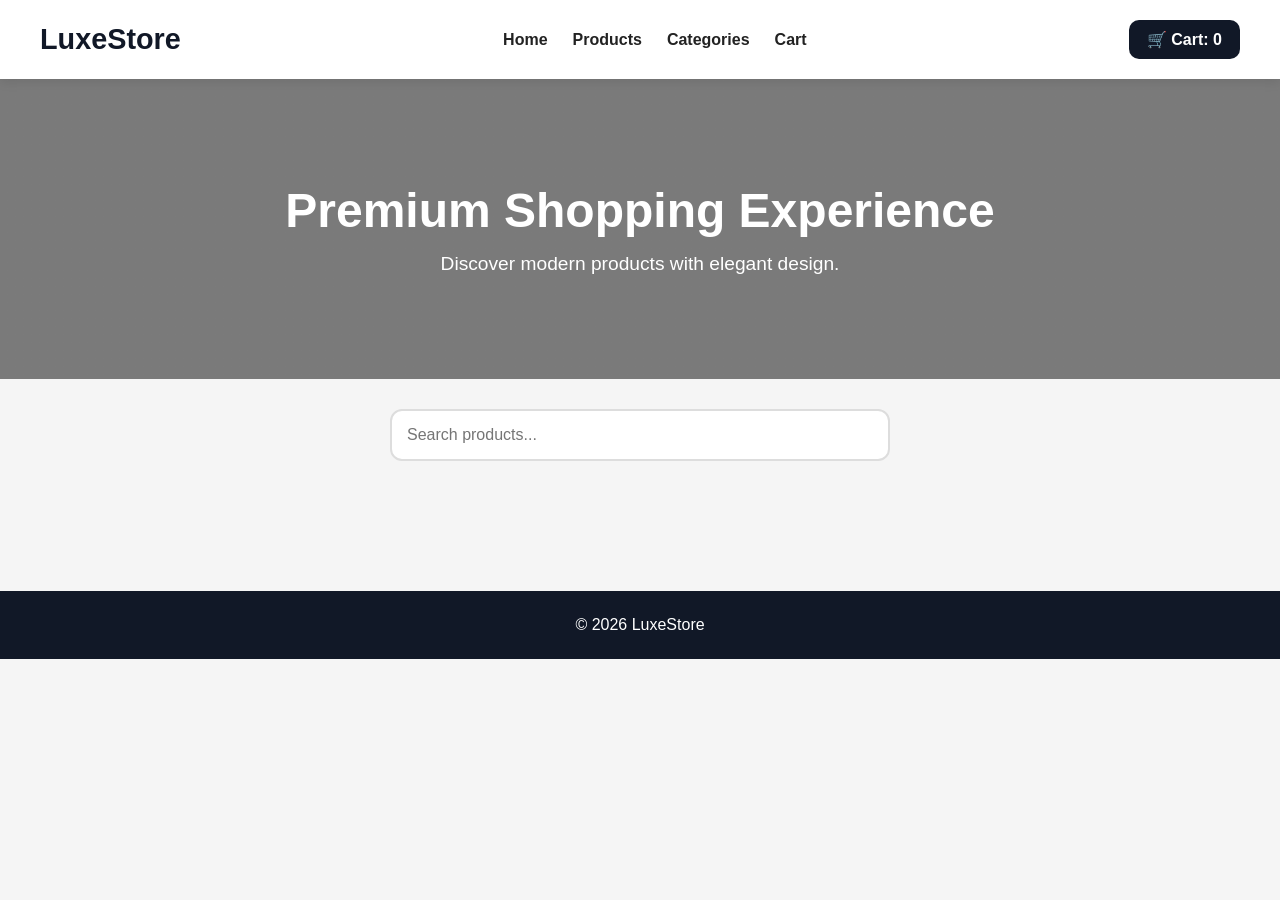
<file: index.html>
<!DOCTYPE html>
<html lang="en">

<head>

  <meta charset="UTF-8" />

  <meta
    name="viewport"
    content="width=device-width, initial-scale=1.0"
  />

  <title>Modern E-Commerce Store</title>

  <link
    rel="stylesheet"
    href="css/style.css"
  />

</head>

<body>

  <!-- Header -->

  <header class="header">

    <div class="logo">
      LuxeStore
    </div>

    <nav>

      <a href="index.html">
        Home
      </a>

      <a href="products.html">
        Products
      </a>

      <a href="categories.html">
        Categories
      </a>

      <a href="cart.html">
       Cart
      </a>

     </nav>

    <!-- Cart -->

    <div class="cart-icon">

      🛒 Cart:
      <span id="cart-count">0</span>

    </div>

  </header>

  <!-- Hero Section -->

  <section class="hero">

    <h1>
      Premium Shopping Experience
    </h1>

    <p>
      Discover modern products with elegant design.
    </p>

  </section>

  <!-- Search -->

  <section class="search-section">

    <input
      type="text"
      id="search-input"
      placeholder="Search products..."
    />

  </section>

  <!-- Products -->

  <main
    id="product-container"
    class="product-grid"
  >

  </main>

  <!-- Footer -->

  <footer>

    <p>
      © 2026 LuxeStore
    </p>

  </footer>

  <script src="js/script.js"></script>

</body>
</html>
</file>
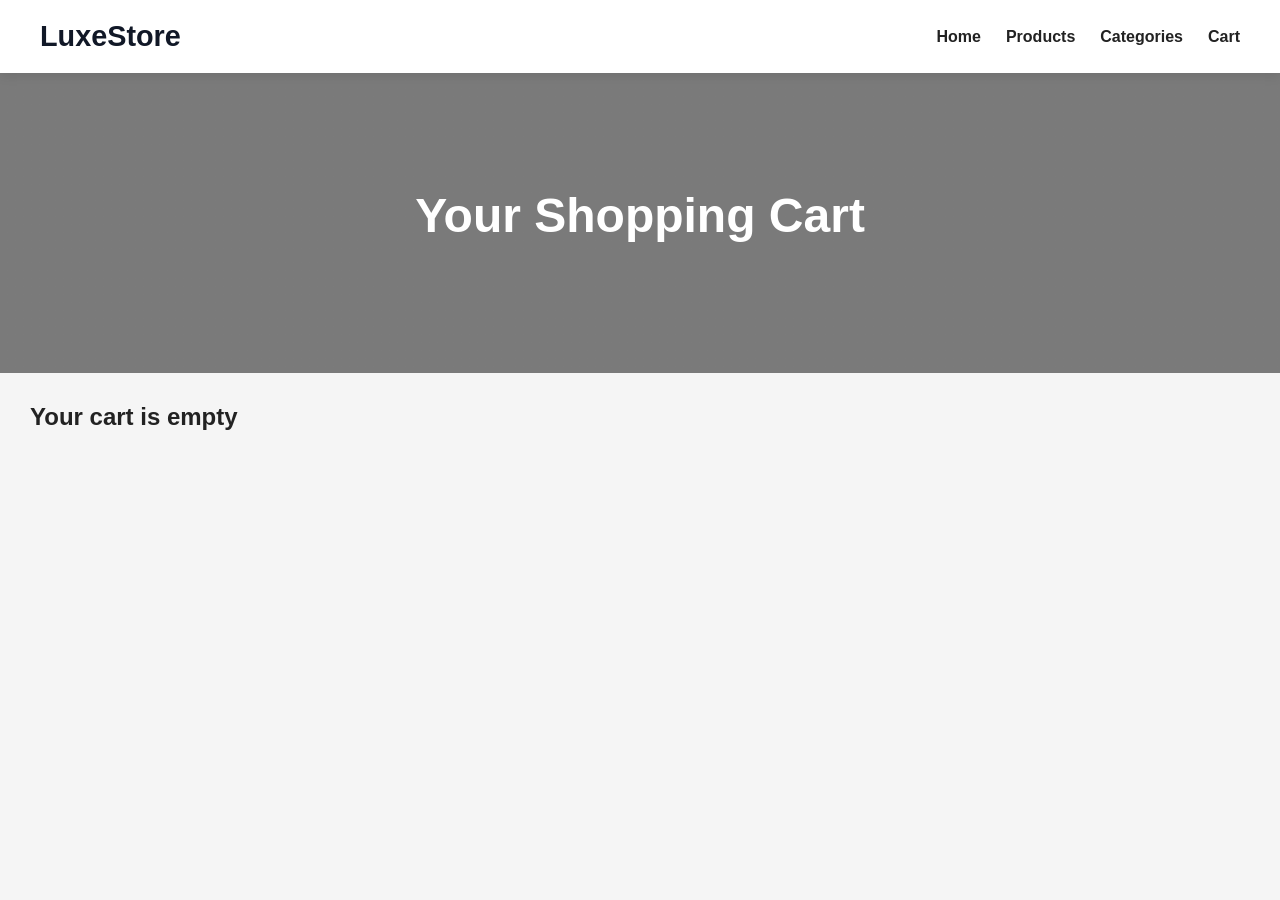
<file: cart.html>
<!DOCTYPE html>
<html lang="en">

<head>

  <meta charset="UTF-8" />

  <meta
    name="viewport"
    content="width=device-width, initial-scale=1.0"
  />

  <title>Cart</title>

  <link
    rel="stylesheet"
    href="css/style.css"
  />

</head>

<body>

  <header class="header">

    <div class="logo">
      LuxeStore
    </div>

    <nav>

      <a href="index.html">Home</a>
      <a href="products.html">Products</a>
      <a href="categories.html">Categories</a>
      <a href="cart.html">Cart</a>

    </nav>

  </header>

  <section class="hero">

    <h1>
      Your Shopping Cart
    </h1>

  </section>

  <main
    id="cart-container"
    class="product-grid"
  >

  </main>

  <script>

    const cart =
      JSON.parse(localStorage.getItem("cart")) || [];

    const cartContainer =
      document.getElementById("cart-container");

    if (cart.length === 0) {

      cartContainer.innerHTML =
        "<h2>Your cart is empty</h2>";

    }

    else {

      cart.forEach(product => {

        const card =
          document.createElement("div");

        card.classList.add("product-card");

        card.innerHTML = `
          <img src="${product.image}" />

          <div class="product-info">

            <h3>
              ${product.title}
            </h3>

            <p class="price">
              $${product.price}
            </p>

          </div>
        `;

        cartContainer.appendChild(card);

      });

    }

  </script>

</body>
</html>
</file>
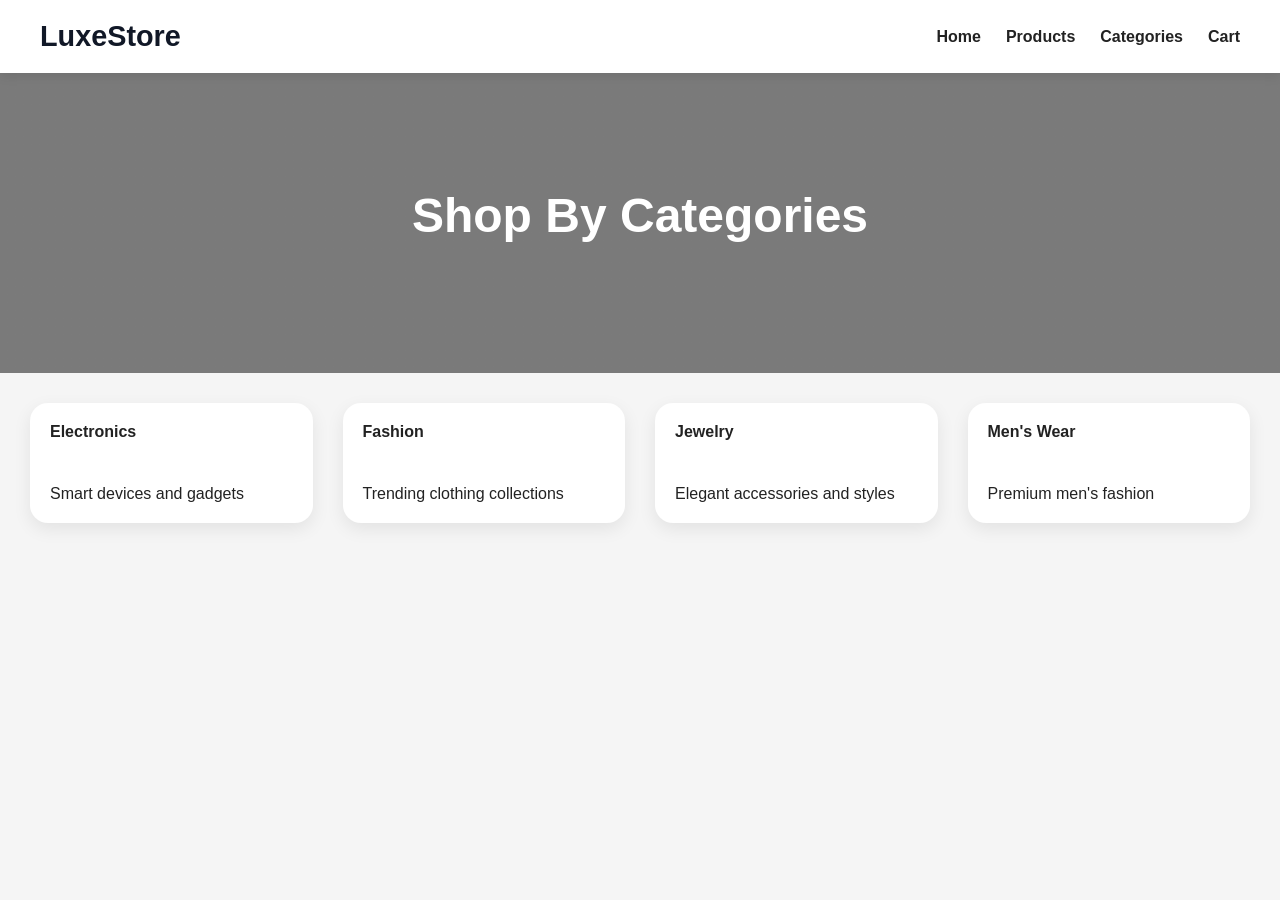
<file: categories.html>
<!DOCTYPE html>
<html lang="en">

<head>

  <meta charset="UTF-8" />

  <meta
    name="viewport"
    content="width=device-width, initial-scale=1.0"
  />

  <title>Categories</title>

  <link
    rel="stylesheet"
    href="css/style.css"
  />

</head>

<body>

  <header class="header">

    <div class="logo">
      LuxeStore
    </div>

    <nav>

      <a href="index.html">Home</a>
      <a href="products.html">Products</a>
      <a href="categories.html">Categories</a>
      <a href="cart.html">Cart</a>

    </nav>

  </header>

  <section class="hero">

    <h1>
      Shop By Categories
    </h1>

  </section>

  <main class="product-grid">

    <div class="product-card">

      <div class="product-info">

        <h3>Electronics</h3>

        <p>
          Smart devices and gadgets
        </p>

      </div>

    </div>

    <div class="product-card">

      <div class="product-info">

        <h3>Fashion</h3>

        <p>
          Trending clothing collections
        </p>

      </div>

    </div>

    <div class="product-card">

      <div class="product-info">

        <h3>Jewelry</h3>

        <p>
          Elegant accessories and styles
        </p>

      </div>

    </div>

    <div class="product-card">

      <div class="product-info">

        <h3>Men's Wear</h3>

        <p>
          Premium men's fashion
        </p>

      </div>

    </div>

  </main>

</body>
</html>
</file>
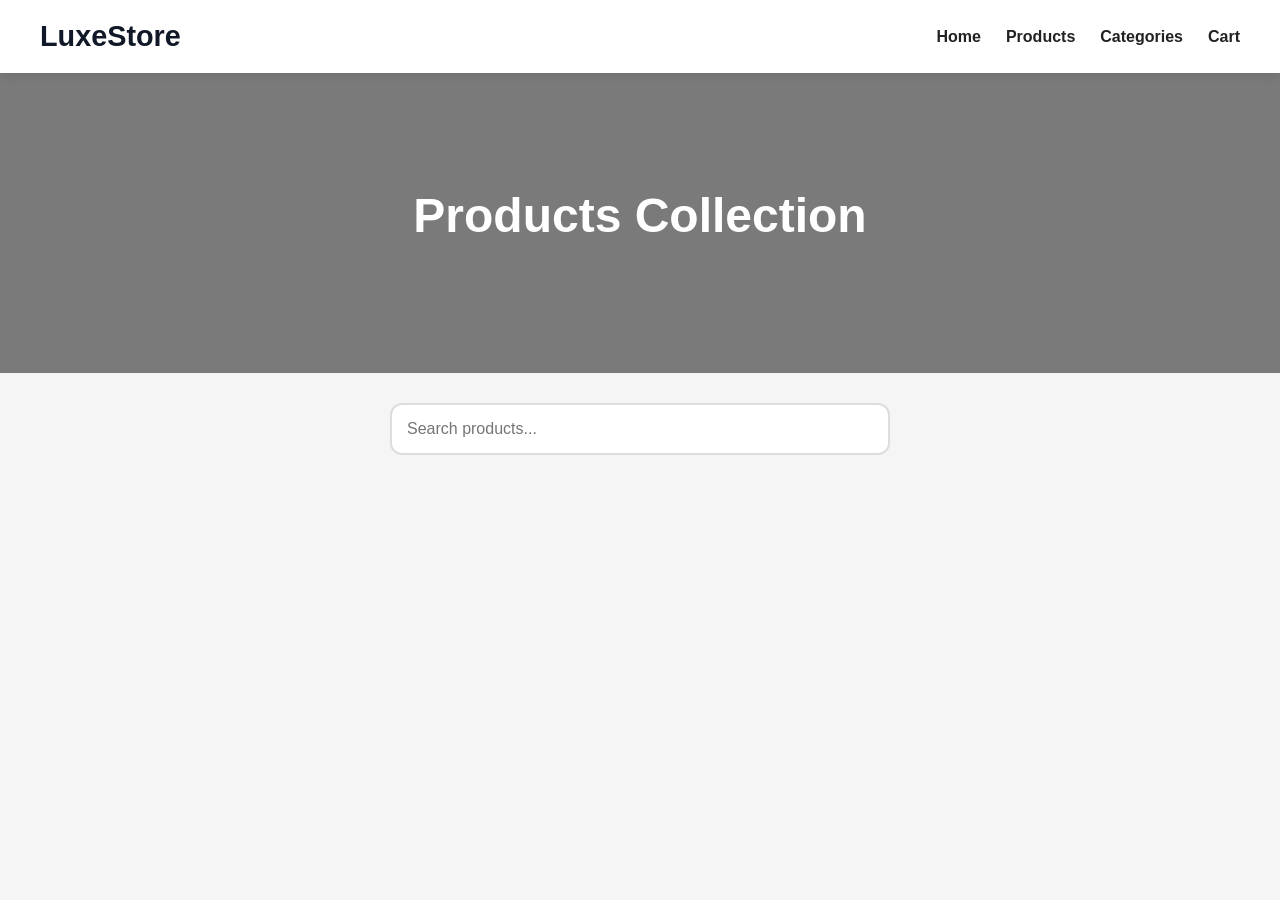
<file: products.html>
<!DOCTYPE html>
<html lang="en">

<head>

  <meta charset="UTF-8" />

  <meta
    name="viewport"
    content="width=device-width, initial-scale=1.0"
  />

  <title>Products</title>

  <link
    rel="stylesheet"
    href="css/style.css"
  />

</head>

<body>

  <header class="header">

    <div class="logo">
      LuxeStore
    </div>

    <nav>

      <a href="index.html">Home</a>
      <a href="products.html">Products</a>
      <a href="categories.html">Categories</a>
      <a href="cart.html">Cart</a>

    </nav>

  </header>

  <section class="hero">

    <h1>
      Products Collection
    </h1>

  </section>

  <!-- Search -->

  <section class="search-section">

    <input
      type="text"
      id="search-input"
      placeholder="Search products..."
    />

  </section>

  <!-- Products -->

  <main
    id="product-container"
    class="product-grid"
  >

  </main>

  <script src="js/script.js"></script>

</body>
</html>
</file>
<file: css/style.css>
* {

  margin: 0;
  padding: 0;
  box-sizing: border-box;

}

body {

  font-family: Arial, sans-serif;

  background: #f5f5f5;

  color: #222;

}

/* Header */

.header {

  background: white;

  padding: 20px 40px;

  display: flex;

  justify-content: space-between;
  align-items: center;

  box-shadow:
    0 4px 10px rgba(0,0,0,0.08);

  position: sticky;
  top: 0;
  z-index: 100;

}

.logo {

  font-size: 1.8rem;
  font-weight: bold;

  color: #111827;

}

nav {

  display: flex;
  gap: 25px;

}

nav a {

  text-decoration: none;

  color: #222;

  font-weight: 600;

  transition: 0.3s;

}

nav a:hover {

  color: #2563eb;

}

.cart-icon {

  background: #111827;

  color: white;

  padding: 10px 18px;

  border-radius: 10px;

  font-weight: bold;

}

/* Hero */

.hero {

  height: 300px;

  background:
    linear-gradient(
      rgba(0,0,0,0.5),
      rgba(0,0,0,0.5)
    ),
    url("https://images.unsplash.com/photo-1523275335684-37898b6baf30?q=80&w=1200");

  background-size: cover;
  background-position: center;

  display: flex;
  flex-direction: column;

  justify-content: center;
  align-items: center;

  color: white;

  text-align: center;

  padding: 20px;

}

.hero h1 {

  font-size: 3rem;

  margin-bottom: 15px;

}

.hero p {

  font-size: 1.2rem;

}

/* Search */

.search-section {

  padding: 30px;

  display: flex;
  justify-content: center;

}

#search-input {

  width: 100%;
  max-width: 500px;

  padding: 15px;

  border: 2px solid #ddd;

  border-radius: 12px;

  font-size: 1rem;

}

/* Product Grid */

.product-grid {

  display: grid;

  grid-template-columns:
    repeat(auto-fit, minmax(280px, 1fr));

  gap: 30px;

  padding: 30px;

}

/* Product Card */

.product-card {

  background: white;

  border-radius: 18px;

  overflow: hidden;

  box-shadow:
    0 6px 18px rgba(0,0,0,0.08);

  transition: 0.3s;

}

.product-card:hover {

  transform: translateY(-6px);

}

.product-card img {

  width: 100%;
  height: 260px;

  object-fit: contain;

  padding: 20px;

  background: #fafafa;

}

.product-info {

  padding: 20px;

}

.product-info h3 {

  font-size: 1rem;

  margin-bottom: 12px;

  height: 50px;

  overflow: hidden;

}

.price {

  color: #2563eb;

  font-size: 1.2rem;

  font-weight: bold;

  margin-bottom: 15px;

}

button {

  width: 100%;

  padding: 14px;

  border: none;

  border-radius: 12px;

  background: #2563eb;

  color: white;

  font-weight: bold;

  cursor: pointer;

  transition: 0.3s;

}

button:hover {

  background: #1d4ed8;

}

/* Footer */

footer {

  background: #111827;

  color: white;

  text-align: center;

  padding: 25px;

  margin-top: 40px;

}

/* Responsive */

@media (max-width: 768px) {

  .header {

    flex-direction: column;

    gap: 15px;

  }

  nav {

    flex-wrap: wrap;
    justify-content: center;

  }

  .hero h1 {

    font-size: 2rem;

  }

}
</file>
